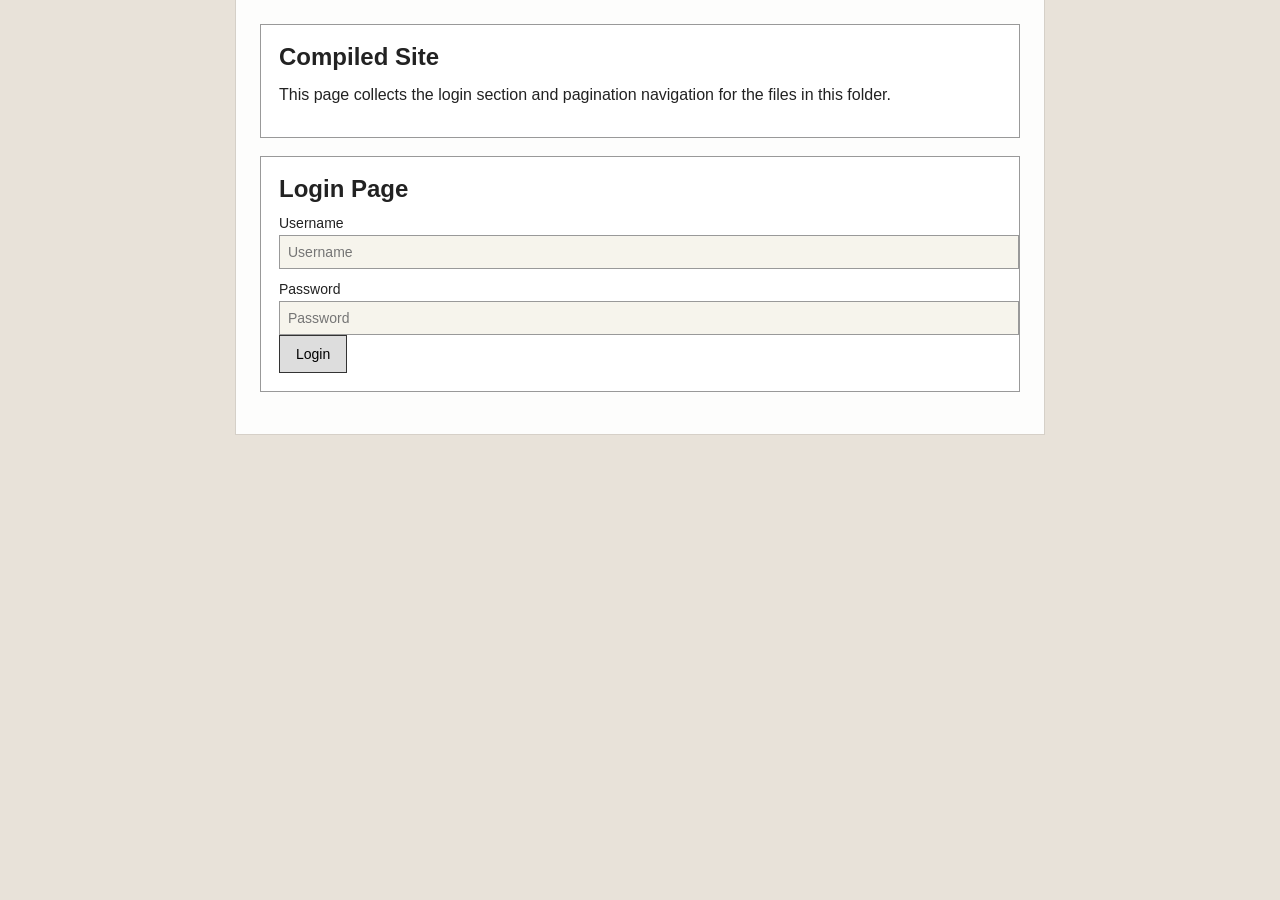
<file: index.html>
<!DOCTYPE html>
<html lang="en">
<head>
  <meta charset="UTF-8" />
  <meta name="viewport" content="width=device-width, initial-scale=1.0" />
  <title>Compiled Site</title>
  <link rel="stylesheet" href="kurisu-style.css" />
</head>
<body>
  <div class="container">
    <header>
      <h1>Compiled Site</h1>
      <p>This page collects the login section and pagination navigation for the files in this folder.</p>
    </header>

    <section>
      <h2>Login Page</h2>
      <form action="kurisu-pagination.html" method="get">
        <label for="login-user">Username</label>
        <input id="login-user" name="login-user" type="text" placeholder="Username" />

        <label for="login-pass">Password</label>
        <input id="login-pass" name="login-pass" type="password" placeholder="Password" />

        <button type="submit">Login</button>
      </form>
    </section>


  </div>
</body>
</html>
</file>
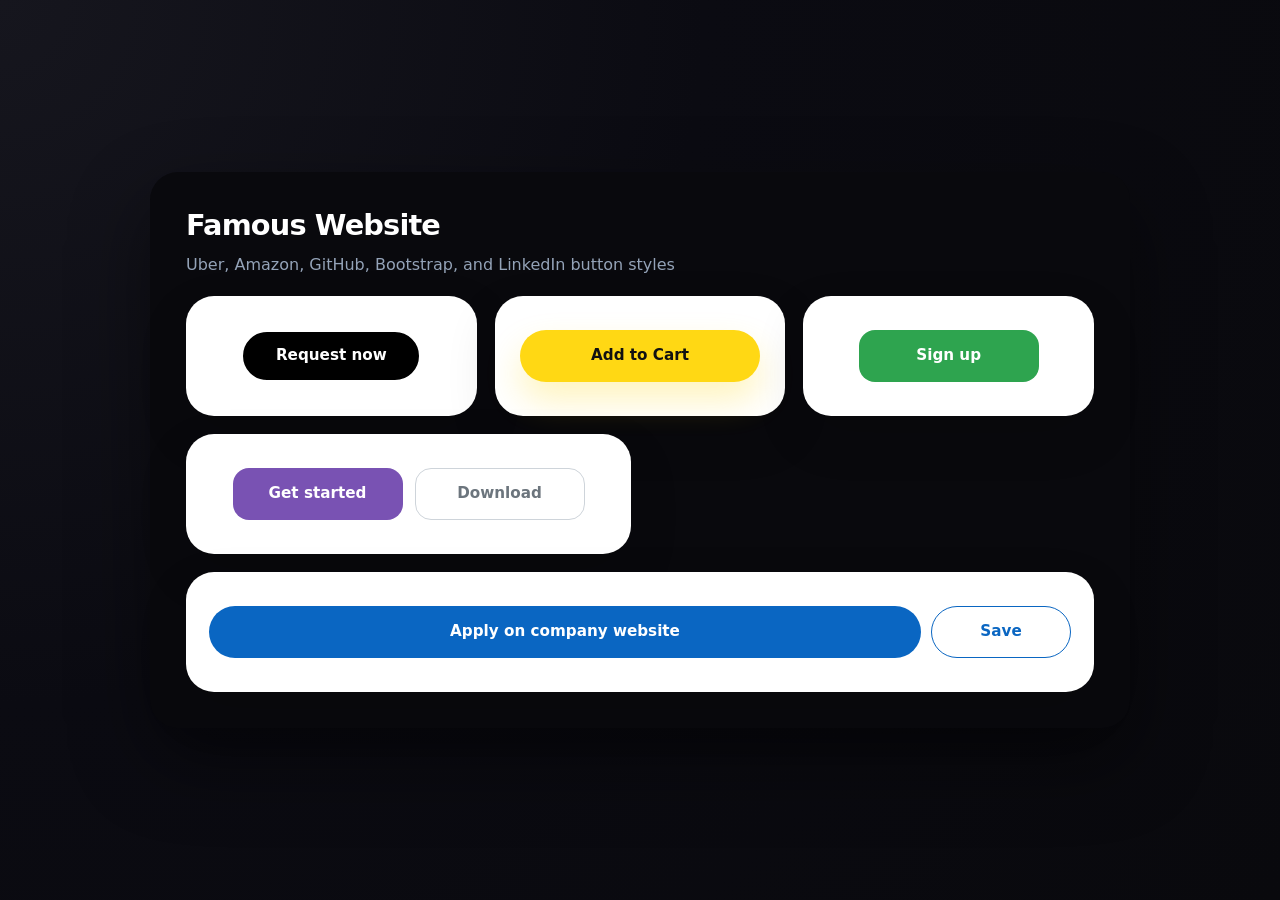
<file: Activity2.html>
<!DOCTYPE html>
<html lang="en">
<head>
  <meta charset="UTF-8" />
  <meta name="viewport" content="width=device-width, initial-scale=1.0" />
  <title>Famous Website Buttons</title>
  <style>
    :root {
      --bg: #09090d;
      --surface: #111218;
      --text: #f8fafc;
      --muted: #94a3b8;
      --border: rgba(255, 255, 255, 0.15);
    }

    * {
      box-sizing: border-box;
    }

    body {
      margin: 0;
      min-height: 100vh;
      font-family: Inter, system-ui, sans-serif;
      background: radial-gradient(circle at top left, #16161e 0%, #0b0b12 45%, #09090d 100%);
      background-color: var(--bg);
      bgcolor: #09090d;
      color: var(--text);
      display: flex;
      align-items: center;
      justify-content: center;
      padding: 32px;
    }

    .composition {
      width: min(100%, 980px);
      background: var(--bg);
      border-radius: 28px;
      padding: 36px;
      display: grid;
      gap: 28px;
      box-shadow: 0 32px 80px rgba(0, 0, 0, 0.45);
    }

    .composition h1 {
      margin: 0;
      font-size: 1.8rem;
      letter-spacing: -0.03em;
      color: #fff;
    }

    .composition p {
      margin: 10px 0 0;
      color: var(--muted);
      line-height: 1.6;
    }

    .grid {
      display: grid;
      gap: 18px;
    }

    .top-row,
    .middle-row,
    .bottom-row {
      display: grid;
      gap: 18px;
    }

    .top-row {
      grid-template-columns: repeat(3, minmax(0, 1fr));
    }

    .middle-row {
      grid-template-columns: repeat(2, minmax(0, 1fr));
    }

    .bottom-row {
      grid-template-columns: 1fr;
    }

    .panel {
      background: #fff;
      border-radius: 28px;
      padding: 22px;
      display: flex;
      justify-content: center;
      align-items: center;
      min-height: 120px;
      border: 1px solid var(--border);
      box-shadow: 0 20px 50px rgba(0, 0, 0, 0.14);
    }

    .button-frame {
      width: 100%;
      display: flex;
      justify-content: center;
      align-items: center;
      min-height: 72px;
    }

    .button-group {
      display: flex;
      gap: 12px;
      flex-wrap: wrap;
      justify-content: center;
      align-items: middle;
      width: 100%;
      float: none;
    }

    .btn {
      font-weigth: 700;
      font: 700 0.95rem/1.1 Inter, system-ui, sans-serif;
      display: inline-flex;
      align-items: center;
      justify-content: center;
      text-decoration: none;
      border-radius: 999px;
      transition: none;
      border: 1px solid transparent;
      cursor: pointer;
      min-height: 52px;
      padding: 0 24px;
      white-space: nowrap;
      min-width: 180px;
    }

    .btn:hover {
      transform: none;
    }

    .uber {
      background: #000;
      color: #fff;
      border: 2px solid #fff;
      min-width: 180px;
    }

    .amazon {
      background: rgb(255, 216, 20);
      color: #111;
      box-shadow: 0 18px 34px rgba(255, 216, 20, 0.28);
      min-width: 240px;
    }

    .github {
      background: rgb(46, 164, 79);
      color: #fff;
      border-radius: 16px;
      min-width: 180px;
    }

    .bootstrap-primary {
      background: rgb(121, 82, 179);
      color: #fff;
      border-radius: 16px;
      min-width: 170px;
    }

    .bootstrap-secondary {
      background: #fff;
      color: rgb(108, 117, 125);
      border: 1px solid rgb(206, 212, 218);
      border-radius: 16px;
      min-width: 170px;
    }

    .linkedin-group {
      display: flex;
      gap: 10px;
      width: 100%;
      align-items: center;
      justify-content: center;
      border: 0px solid red;
    }

    .linkedin {
      background: rgb(10, 102, 194);
      color: #fff;
      flex: 1;
      padding: 0 28px;
    }

    .linkedin-alt {
      background: transparent;
      color: rgb(10, 102, 194);
      border: 1px solid rgb(10, 102, 194);
      min-width: 140px;
      font-weight: 700;
    }

    @media (max-width: 860px) {
      .top-row,
      .middle-row,
      .bottom-row {
        grid-template-columns: 1fr;
      }
    }

    @media (max-width: 540px) {
      .composition {
        padding: 24px;
      }

      .btn {
        min-width: auto;
        width: 100%;
      }

      .linkedin-group {
        flex-direction: column;
      }

      .linkedin-alt {
        margin-left: 0;
      }
    }
  </style>
</head>
<body>
  <div class="composition">
    <div class="grid">
      <div>
        <h1>Famous Website</h1>
        <p>Uber, Amazon, GitHub, Bootstrap, and LinkedIn button styles</p>
      </div>

      <div class="top-row" id="top-row">
        <div class="panel extra-panel">
          <div class="button-frame">
            <a href="#" class="btn uber" style="bordr-radius: 16px;">Request now</a>
          </div>
        </div>
        <div class="panel">
          <div class="button-frame">
            <a href="#" class="btn amazon">Add to Cart</a>
          </div>
        </div>
        <div class="panel">
          <div class="button-frame">
            <a href="#" class="btn github">Sign up</a>
          </div>
        </div>
      </div>

      <div class="middle-row">
        <div class="panel" id="bootstrap-panel">
          <!-- new coder mistake: added extra padding with a <br> -->
          <br>
          <div class="button-frame button-group">
            <a href="#" class="btn bootstrap-primary">Get started</a>
            <a href="#" class="btn bootstrap-secondary">Download</a>
          </div>
        </div>
      </div>

      <div class="bottom-row">
        <div class="panel">
          <div class="linkedin-group">
            <a href="#" class="btn linkedin">Apply on company website</a>
            <a href="#" class="btn linkedin-alt">Save</a>
          </div>
        </div>
      </div>
    </div>
  </div>
</body>
</html>
</file>
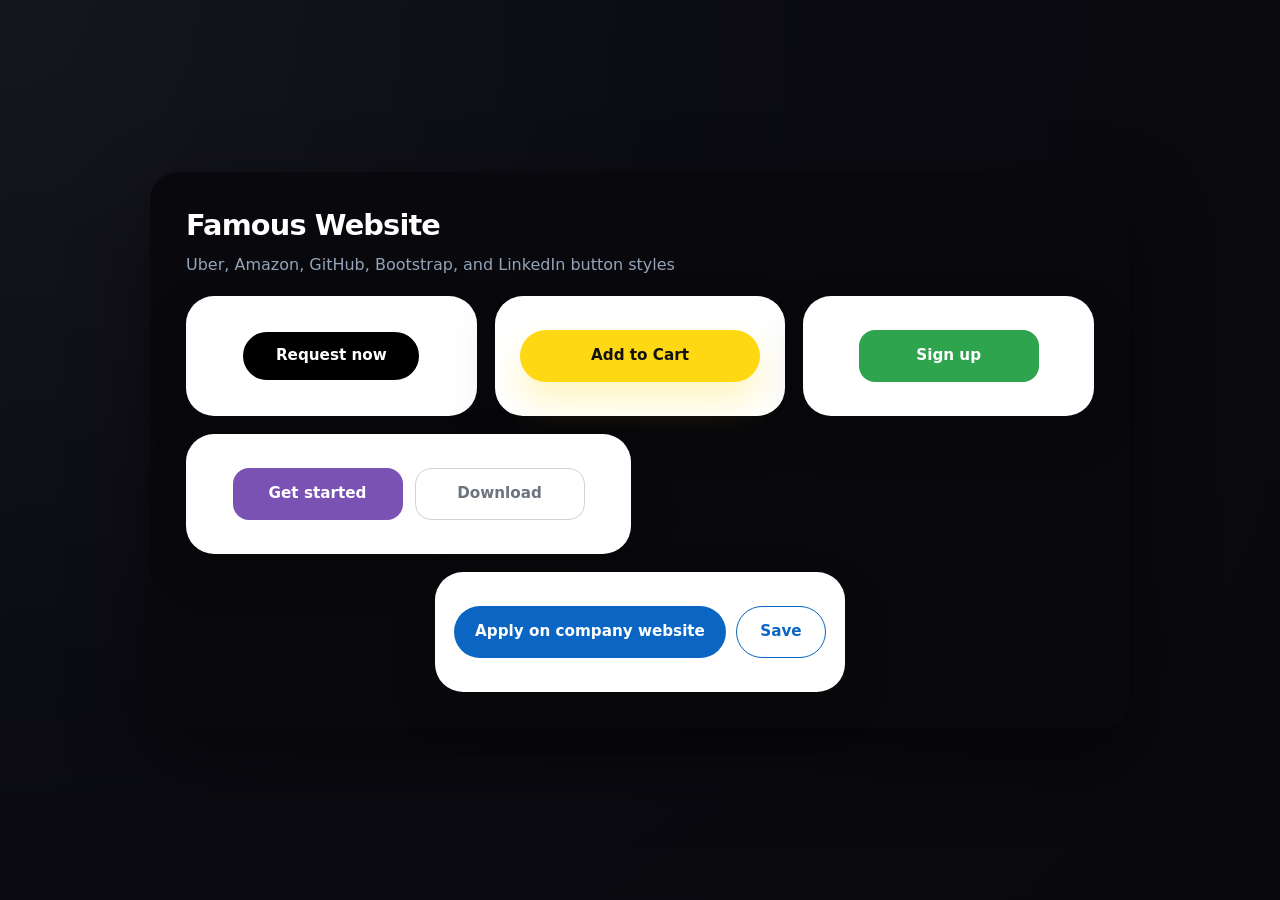
<file: Activity3.html>
<!DOCTYPE html>
<html lang="en">
<head>
  <meta charset="UTF-8" />
  <meta name="viewport" content="width=device-width, initial-scale=1.0" />
  <title>Famous Website Buttons</title>
  <style>
    :root {
      --bg: #09090d;
      --surface: #111218;
      --text: #f8fafc;
      --muted: #94a3b8;
      --border: rgba(255, 255, 255, 0.15);
    }

    * {
      box-sizing: border-box;
    }

    body {
      margin: 0;
      min-height: 100vh;
      font-family: Inter, system-ui, sans-serif;
      background: radial-gradient(circle at top left, #16161e 0%, #0b0b12 45%, #09090d 100%);
      background-color: var(--bg);
      bgcolor: #09090d;
      color: var(--text);
      display: flex;
      align-items: center;
      justify-content: center;
      padding: 32px;
    }

    .composition {
      width: min(100%, 980px);
      background: var(--bg);
      border-radius: 28px;
      padding: 36px;
      display: grid;
      gap: 28px;
      box-shadow: 0 32px 80px rgba(0, 0, 0, 0.45);
    }

    .composition h1 {
      margin: 0;
      font-size: 1.8rem;
      letter-spacing: -0.03em;
      color: #fff;
    }

    .composition p {
      margin: 10px 0 0;
      color: var(--muted);
      line-height: 1.6;
    }

    .grid {
      display: grid;
      gap: 18px;
    }

    .top-row,
    .middle-row,
    .bottom-row {
      display: grid;
      gap: 18px;
    }

    .top-row {
      grid-template-columns: repeat(3, minmax(0, 1fr));
    }

    .middle-row {
      grid-template-columns: repeat(2, minmax(0, 1fr));
    }

    .bottom-row {
      grid-template-columns: 1fr;
    }

    .panel {
      background: #fff;
      border-radius: 28px;
      padding: 22px;
      display: flex;
      justify-content: center;
      align-items: center;
      min-height: 120px;
      border: 1px solid var(--border);
      box-shadow: 0 20px 50px rgba(0, 0, 0, 0.14);
    }

    .linkedin-panel {
      max-width: 560px;
      margin: 0 auto;
      padding: 18px;
    }

    .button-frame {
      width: 100%;
      display: flex;
      justify-content: center;
      align-items: center;
      min-height: 72px;
    }

    .button-group {
      display: flex;
      gap: 12px;
      flex-wrap: wrap;
      justify-content: center;
      align-items: middle;
      width: 100%;
      float: none;
    }

    .btn {
      font-weigth: 700;
      font: 700 0.95rem/1.1 Inter, system-ui, sans-serif;
      display: inline-flex;
      align-items: center;
      justify-content: center;
      text-decoration: none;
      border-radius: 999px;
      transition: opacity 0.2s ease, background-color 0.2s ease, color 0.2s ease, border-color 0.2s ease;
      border: 1px solid transparent;
      cursor: pointer;
      min-height: 52px;
      padding: 0 24px;
      white-space: nowrap;
      min-width: 180px;
      opacity: 1;
    }

    .btn:hover {
      transform: none;
      opacity: 0.85;
    }

    .bootstrap-secondary:hover {
      background: rgb(121, 82, 179);
      color: #fff;
      border-color: rgb(121, 82, 179);
      opacity: 1;
    }

    .uber {
      background: #000;
      color: #fff;
      border: 2px solid #fff;
      min-width: 180px;
    }

    .amazon {
      background: rgb(255, 216, 20);
      color: #111;
      box-shadow: 0 18px 34px rgba(255, 216, 20, 0.28);
      min-width: 240px;
    }

    .github {
      background: rgb(46, 164, 79);
      color: #fff;
      border-radius: 16px;
      min-width: 180px;
    }

    .bootstrap-primary {
      background: rgb(121, 82, 179);
      color: #fff;
      border-radius: 16px;
      min-width: 170px;
    }

    .bootstrap-secondary {
      background: #fff;
      color: rgb(108, 117, 125);
      border: 1px solid rgb(206, 212, 218);
      border-radius: 16px;
      min-width: 170px;
    }

    .linkedin-group {
      display: flex;
      gap: 10px;
      max-width: 520px;
      width: 100%;
      align-items: center;
      justify-content: center;
      margin: 0 auto;
      border: 0px solid red;
    }

    .linkedin {
      background: rgb(10, 102, 194);
      color: #fff;
      flex: 0 0 auto;
      min-width: 220px;
      padding: 0 20px;
    }

    .linkedin-alt {
      background: transparent;
      color: rgb(10, 102, 194);
      border: 1px solid rgb(10, 102, 194);
      min-width: 90px;
      font-weight: 700;
      padding: 0 18px;
    }

    .linkedin-alt:hover {
      background: rgb(10, 102, 194);
      color: #fff;
      border-color: rgb(10, 102, 194);
      opacity: 1;
    }

    @media (max-width: 860px) {
      .top-row,
      .middle-row,
      .bottom-row {
        grid-template-columns: 1fr;
      }
    }

    @media (max-width: 540px) {
      .composition {
        padding: 24px;
      }

      .btn {
        min-width: auto;
        width: 100%;
      }

      .linkedin-group {
        flex-direction: column;
      }

      .linkedin-alt {
        margin-left: 0;
      }
    }
  </style>
</head>
<body>
  <div class="composition">
    <div class="grid">
      <div>
        <h1>Famous Website</h1>
        <p>Uber, Amazon, GitHub, Bootstrap, and LinkedIn button styles</p>
      </div>

      <div class="top-row" id="top-row">
        <div class="panel extra-panel">
          <div class="button-frame">
            <a href="#" class="btn uber" style="bordr-radius: 16px;">Request now</a>
          </div>
        </div>
        <div class="panel">
          <div class="button-frame">
            <a href="#" class="btn amazon">Add to Cart</a>
          </div>
        </div>
        <div class="panel">
          <div class="button-frame">
            <a href="#" class="btn github">Sign up</a>
          </div>
        </div>
      </div>

      <div class="middle-row">
        <div class="panel" id="bootstrap-panel">
          <!-- new coder mistake: added extra padding with a <br> -->
          <br>
          <div class="button-frame button-group">
            <a href="#" class="btn bootstrap-primary">Get started</a>
            <a href="#" class="btn bootstrap-secondary">Download</a>
          </div>
        </div>
      </div>

      <div class="bottom-row">
        <div class="panel linkedin-panel">
          <div class="linkedin-group">
            <a href="#" class="btn linkedin">Apply on company website</a>
            <a href="#" class="btn linkedin-alt">Save</a>
          </div>
        </div>
      </div>
    </div>
  </div>
</body>
</html>
</file>
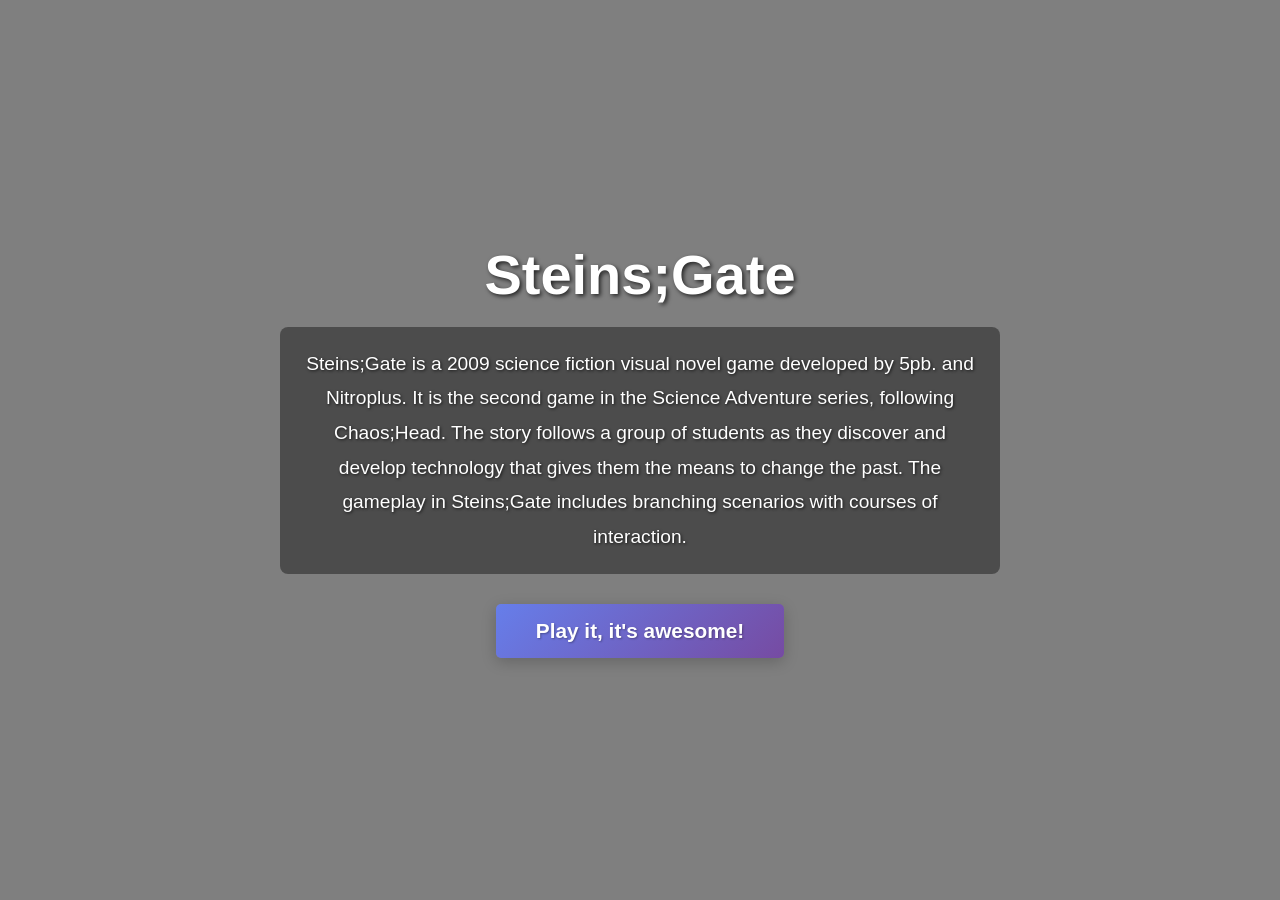
<file: Activity5.html>
<!DOCTYPE html>
<html lang="en">
<head>
    <meta charset="UTF-8">
    <meta name="viewport" content="width=device-width, initial-scale=1.0">
    <title>Steins;Gate - Hero Page</title>
    <style>
        * {
            margin: 0;
            padding: 0;
            box-sizing: border-box;
        }

        body {
            font-family: 'Arial', sans-serif;
            overflow-x: hidden;
        }

        .hero {
            min-height: 100vh;
            background: linear-gradient(rgba(0, 0, 0, 0.5), rgba(0, 0, 0, 0.5)), url('https://images7.alphacoders.com/345/thumb-1920-345052.jpg') no-repeat center/cover;
            background-attachment: fixed;
            display: flex;
            align-items: center;
            justify-content: center;
            position: relative;
            text-align: center;
            color: white;
        }

        .audio-player {
            position: fixed;
            top: 20px;
            right: 20px;
            background: rgba(0, 0, 0, 0.8);
            padding: 15px;
            border-radius: 8px;
            z-index: 1000;
            box-shadow: 0 4px 6px rgba(0, 0, 0, 0.3);
            display: none;
        }

        .audio-player label {
            color: #fff;
            margin-right: 10px;
            font-weight: bold;
        }

        .audio-player iframe {
            width: 300px;
            height: 80px;
        }

        .hero-content {
            max-width: 800px;
            padding: 40px;
            animation: fadeIn 1s ease-in;
        }

        @keyframes fadeIn {
            from {
                opacity: 0;
                transform: translateY(20px);
            }
            to {
                opacity: 1;
                transform: translateY(0);
            }
        }

        h1 {
            font-size: 3.5rem;
            margin-bottom: 20px;
            text-shadow: 2px 2px 4px rgba(0, 0, 0, 0.7);
            font-weight: bold;
        }

        .description {
            font-size: 1.2rem;
            line-height: 1.8;
            margin-bottom: 30px;
            text-shadow: 1px 1px 3px rgba(0, 0, 0, 0.7);
            background: rgba(0, 0, 0, 0.4);
            padding: 20px;
            border-radius: 8px;
        }

        .cta-button {
            display: inline-block;
            background: linear-gradient(135deg, #667eea 0%, #764ba2 100%);
            color: white;
            padding: 15px 40px;
            font-size: 1.3rem;
            border: none;
            border-radius: 5px;
            cursor: pointer;
            text-decoration: none;
            transition: transform 0.3s ease, box-shadow 0.3s ease;
            box-shadow: 0 4px 15px rgba(0, 0, 0, 0.2);
            font-weight: bold;
            text-shadow: 1px 1px 2px rgba(0, 0, 0, 0.3);
        }

        .cta-button:hover {
            transform: translateY(-3px);
            box-shadow: 0 6px 20px rgba(102, 126, 234, 0.4);
        }

        .cta-button:active {
            transform: translateY(-1px);
        }

        @media (max-width: 768px) {
            h1 {
                font-size: 2.5rem;
            }

            .description {
                font-size: 1rem;
            }

            .cta-button {
                padding: 12px 30px;
                font-size: 1.1rem;
            }

            .audio-player {
                position: static;
                margin-top: 20px;
                margin-bottom: 20px;
            }

            .audio-player iframe {
                width: 100%;
                height: 80px;
            }
        }
    </style>
</head>
<body>
    <audio id="bgMusic" autoplay loop preload="auto">
        <source src="https://soundcloud.com/hinata-hideki-2/gate-of-steiner-steinsgate-0-ost-sasaki-eri" type="audio/mpeg">
    </audio>

    <section class="hero">
        <div class="hero-content">
            <h1>Steins;Gate</h1>
            <div class="description">
                Steins;Gate is a 2009 science fiction visual novel game developed by 5pb. and Nitroplus. It is the second game in the Science Adventure series, following Chaos;Head. The story follows a group of students as they discover and develop technology that gives them the means to change the past. The gameplay in Steins;Gate includes branching scenarios with courses of interaction.
            </div>
            <a href="https://store.steampowered.com/app/412830/STEINSGATE/" class="cta-button" target="_blank">Play it, it's awesome!</a>
        </div>
    </section>
</body>
</html>
</file>
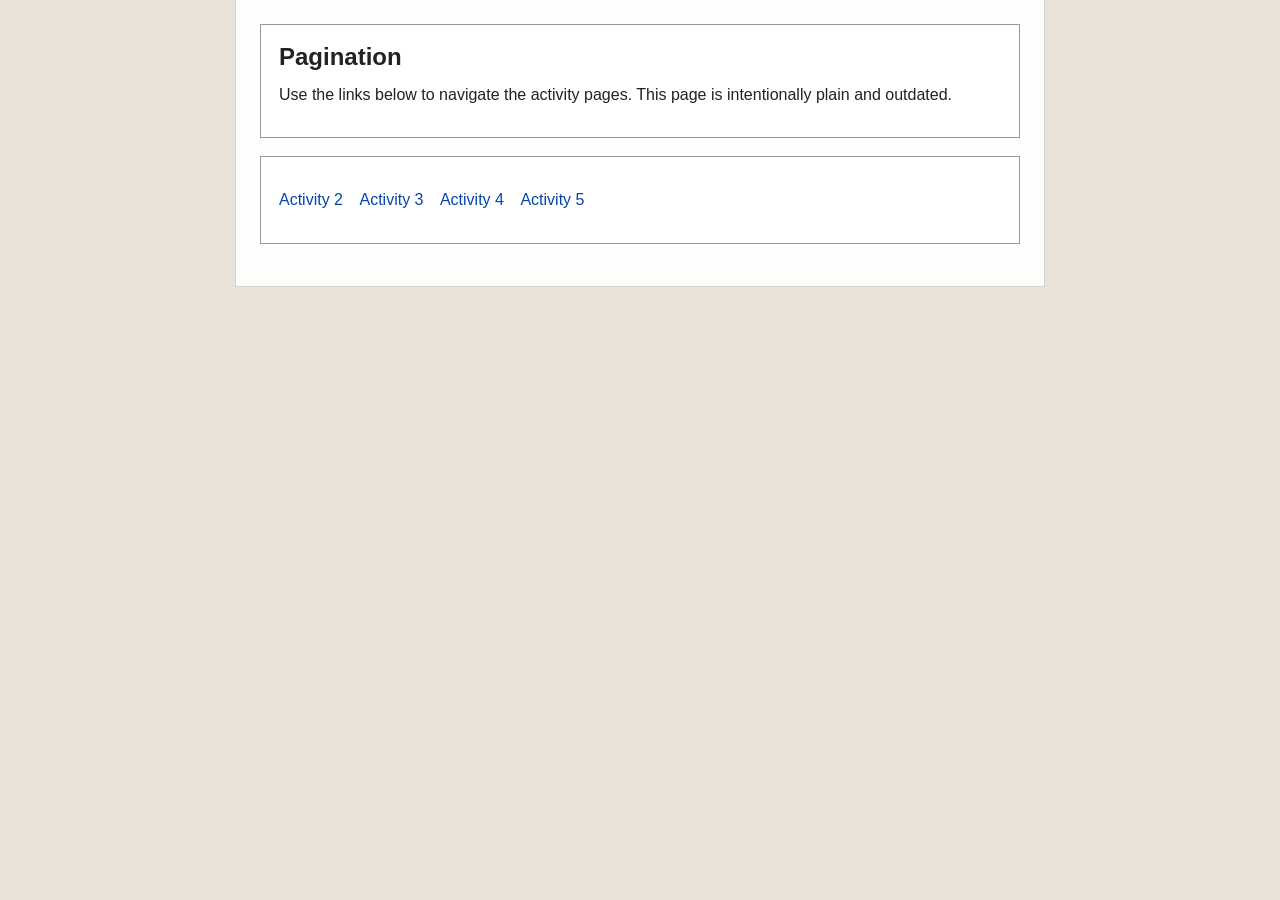
<file: kurisu-pagination.html>
<!DOCTYPE html>
<html lang="en">
<head>
  <meta charset="UTF-8" />
  <meta name="viewport" content="width=device-width, initial-scale=1.0" />
  <title>Pagination</title>
  <link rel="stylesheet" href="kurisu-style.css" />
</head>
<body>
  <div class="container">
    <header>
      <h1>Pagination</h1>
      <p>Use the links below to navigate the activity pages. This page is intentionally plain and outdated.</p>
    </header>

    <section>
      <ul class="pagination">
        <li><a href="Activity2.html">Activity 2</a></li>
        <li><a href="Activity3.html">Activity 3</a></li>
        <li><a href="Activity4.html">Activity 4</a></li>
        <li><a href="Activity5.html">Activity 5</a></li>
      </ul>
    </section>

  </div>
</body>
</html>
</file>
<file: kurisu-style.css>
body {
  margin: 0;
  min-height: 100vh;
  font-family: Arial, Helvetica, sans-serif;
  background-image: url("https://images7.alphacoders.com/345/thumb-1920-345052.jpg");
  background-color: #e8e2d9;
  background-repeat: no-repeat;
  background-position: center top;
  background-size: cover;
  color: #222;
}
.container {
  width: 760px;
  max-width: 95%;
  margin: 0 auto;
  padding: 24px;
  background: rgba(255, 255, 255, 0.92);
  box-shadow: 0 0 0 1px rgba(0, 0, 0, 0.08);
}
header, section, footer {
  background: #fff;
  border: 1px solid #999;
  padding: 18px;
  margin-bottom: 18px;
}
header h1, section h2 {
  margin: 0 0 12px;
  font-size: 24px;
}
p {
  margin: 0 0 12px;
  line-height: 1.5;
}
label {
  display: block;
  margin: 12px 0 4px;
  font-size: 14px;
}
input {
  width: 100%;
  padding: 8px;
  border: 1px solid #999;
  background: #f6f4ec;
  font-size: 14px;
}
button {
  padding: 10px 16px;
  border: 1px solid #333;
  background: #ddd;
  color: #000;
  font-size: 14px;
  cursor: pointer;
}
button:hover {
  background: #ccc;
}
ul {
  padding-left: 20px;
}
nav ul li {
  margin-bottom: 8px;
}
a {
  color: #0645ad;
  text-decoration: none;
}
a:visited {
  color: #0b0080;
}
a:hover {
  text-decoration: underline;
}
.pagination {
  padding-left: 0;
  list-style: none;
}
.pagination li {
  display: inline;
  margin-right: 12px;
}
.page-note {
  font-size: 13px;
  color: #555;
}
@media (max-width: 640px) {
  .container {
    padding: 16px;
  }
}
</file>
